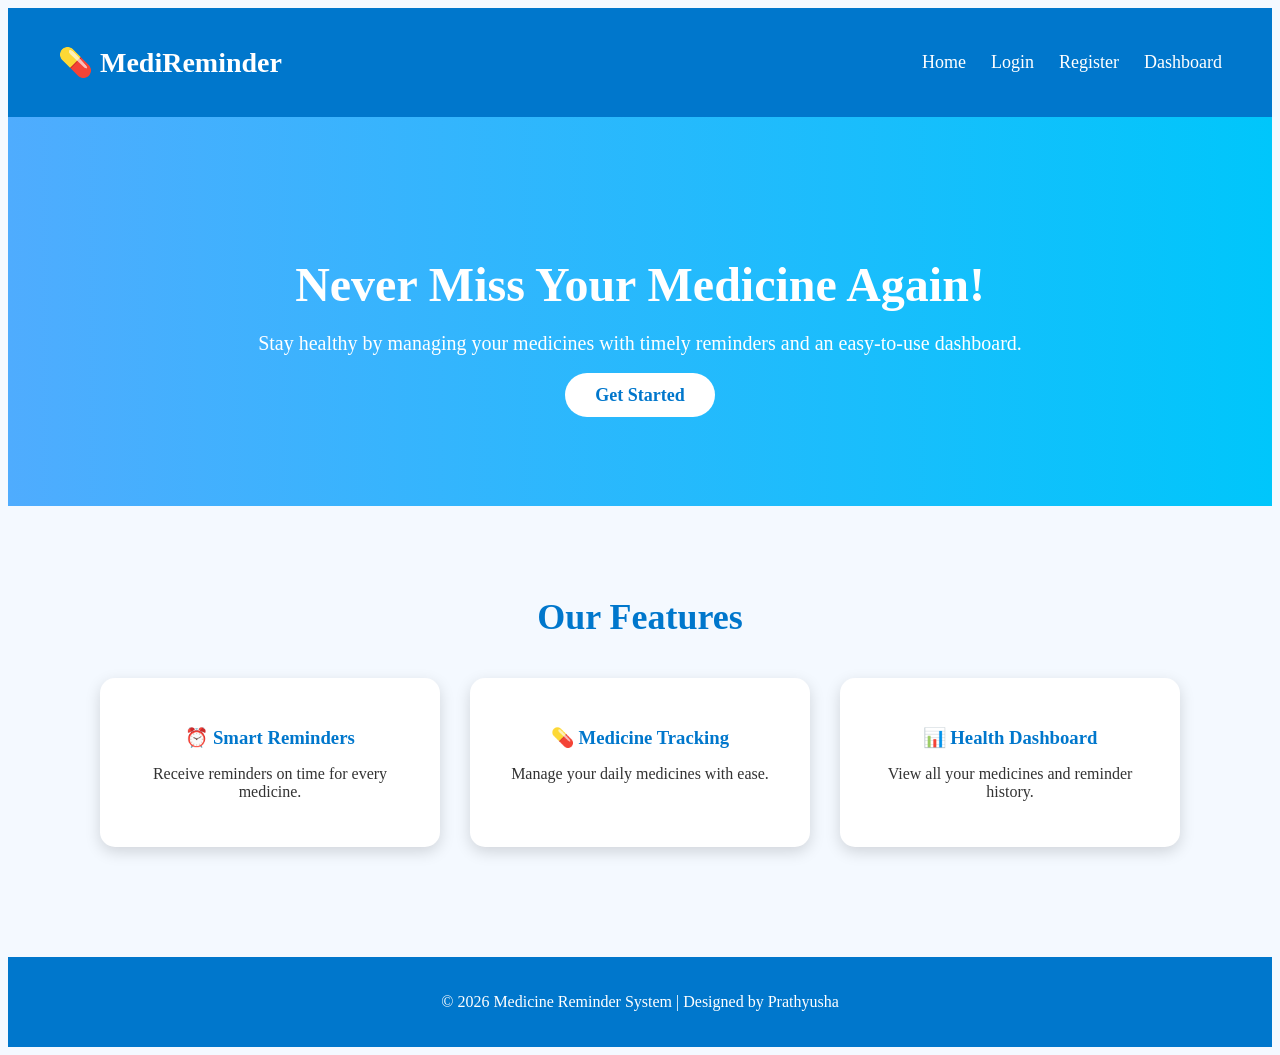
<file: index.html>
<!DOCTYPE html>
<html lang="en">
<head>
    <meta charset="UTF-8">
    <meta name="viewport" content="width=device-width, initial-scale=1.0">
    <title>Medicine Reminder System</title>

    <!-- CSS -->
    <link rel="stylesheet" href="style.css">
</head>

<body>

    <!-- Navigation Bar -->
    <header>
        <nav class="navbar">
            <h2 class="logo">💊 MediReminder</h2>

            <ul class="nav-links">
                <li><a href="index.html">Home</a></li>
                <li><a href="login.html">Login</a></li>
                <li><a href="register.html">Register</a></li>
                <li><a href="dashboard.html">Dashboard</a></li>
            </ul>
        </nav>
    </header>

    <!-- Hero Section -->
    <section class="hero">
        <div class="hero-content">
            <h1>Never Miss Your Medicine Again!</h1>
            <p>
                Stay healthy by managing your medicines with timely reminders
                and an easy-to-use dashboard.
            </p>

            <a href="register.html" class="btn">Get Started</a>
        </div>
    </section>

    <!-- Features Section -->
    <section class="features">

        <h2>Our Features</h2>

        <div class="feature-container">

            <div class="card">
                <h3>⏰ Smart Reminders</h3>
                <p>Receive reminders on time for every medicine.</p>
            </div>

            <div class="card">
                <h3>💊 Medicine Tracking</h3>
                <p>Manage your daily medicines with ease.</p>
            </div>

            <div class="card">
                <h3>📊 Health Dashboard</h3>
                <p>View all your medicines and reminder history.</p>
            </div>

        </div>

    </section>

    <!-- Footer -->
    <footer>
        <p>© 2026 Medicine Reminder System | Designed by Prathyusha</p>
    </footer>

</body>
</html>
</file>
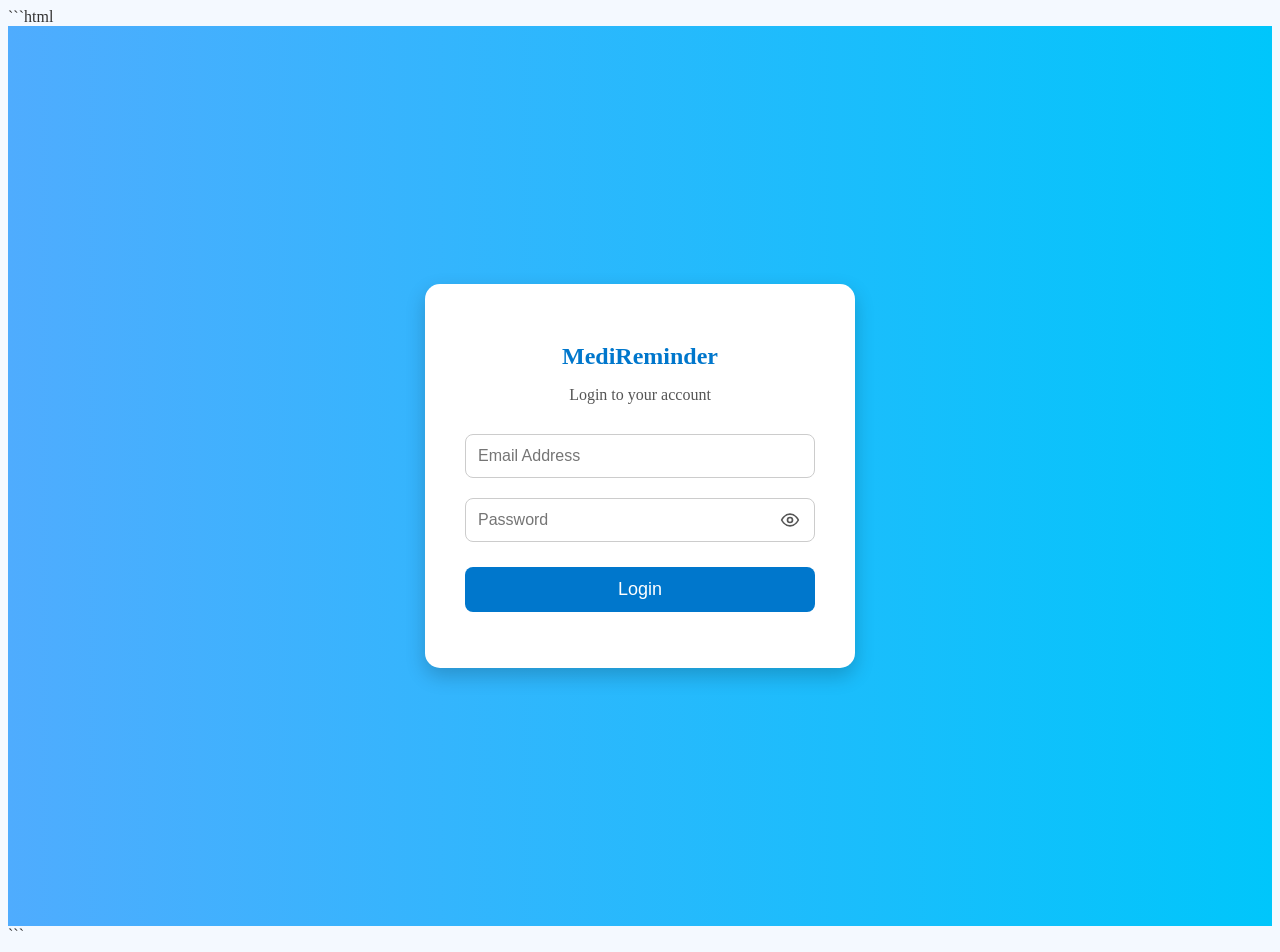
<file: add-medicine.html>
<!DOCTYPE html>
<html lang="en">

<head>

    <meta charset="UTF-8">
    <meta name="viewport" content="width=device-width, initial-scale=1.0">

    <title>Add Medicine - Medicine Reminder System</title>

    <link rel="stylesheet" href="style.css">

</head>

<body>

<header>

    <nav class="navbar">

        <h2 class="logo">💊 MediReminder</h2>

        <ul class="nav-links">

            <li><a href="dashboard.html">Dashboard</a></li>
            <li><a href="add-medicine.html">Add Medicine</a></li>
            <li><a href="medicine.html">Medicines</a></li>
            <li><a href="profile.html">Profile</a></li>

        </ul>

    </nav>

</header>

<div class="login-container">

    <div class="login-box">

        <h2 id="formTitle">Add Medicine</h2>

        <form id="medicineForm">

            <input
                type="text"
                id="medicineName"
                placeholder="Medicine Name"
                required
            >

            <input
                type="text"
                id="dosage"
                placeholder="Dosage (e.g. 500 mg)"
                required
            >

            <input
                type="date"
                id="startDate"
                required
            >

            <input
                type="date"
                id="endDate"
                required
            >

            <input
                type="time"
                id="medicineTime"
                required
            >

            <select id="frequency" required>

                <option value="">Select Frequency</option>
                <option value="Once a Day">Once a Day</option>
                <option value="Twice a Day">Twice a Day</option>
                <option value="Three Times a Day">Three Times a Day</option>

            </select>

            <textarea
                id="notes"
                placeholder="Notes (Optional)"
                rows="4"
            ></textarea>

            <button type="submit" id="saveButton">
                Save Medicine
            </button>

        </form>

    </div>

</div>

<script>

// =====================================
// CHECK LOGIN
// =====================================

const currentUser = localStorage.getItem("currentUser");

if (localStorage.getItem("loggedIn") !== "true" || !currentUser) {

    alert("Please login first.");
    window.location.href = "login.html";

}

// =====================================
// USER-SPECIFIC STORAGE KEY
// =====================================

const medicineKey = "medicines_" + currentUser;

// Load only the current user's medicines
let medicines = JSON.parse(localStorage.getItem(medicineKey)) || [];

// =====================================
// GET TODAY'S DATE
// =====================================

function getTodayDate() {

    const today = new Date();

    const year = today.getFullYear();
    const month = String(today.getMonth() + 1).padStart(2, "0");
    const day = String(today.getDate()).padStart(2, "0");

    return `${year}-${month}-${day}`;

}

const todayDate = getTodayDate();

const startDateInput = document.getElementById("startDate");
const endDateInput = document.getElementById("endDate");

startDateInput.min = todayDate;
endDateInput.min = todayDate;

// =====================================
// GET EDIT INDEX
// =====================================

const urlParams = new URLSearchParams(window.location.search);

const editIndex = urlParams.get("edit");

// =====================================
// EDIT MODE
// =====================================

if (editIndex !== null) {

    const index = Number(editIndex);

    if (!Number.isInteger(index) || !medicines[index]) {

        alert("Invalid medicine record.");
        window.location.href = "medicine.html";

    } else {

        const medicine = medicines[index];

        document.getElementById("formTitle").textContent = "✏️ Edit Medicine";

        document.getElementById("saveButton").textContent = "Update Medicine";

        document.getElementById("medicineName").value = medicine.name;
        document.getElementById("dosage").value = medicine.dosage;
        document.getElementById("startDate").value = medicine.startDate;
        document.getElementById("endDate").value = medicine.endDate;
        document.getElementById("medicineTime").value = medicine.time;
        document.getElementById("frequency").value = medicine.frequency;
        document.getElementById("notes").value = medicine.notes || "";

        endDateInput.min = medicine.startDate > todayDate
            ? medicine.startDate
            : todayDate;

    }

}

// =====================================
// DATE VALIDATION
// =====================================

startDateInput.addEventListener("change", function() {

    const startDate = this.value;

    endDateInput.min = startDate > todayDate
        ? startDate
        : todayDate;

    if (endDateInput.value && endDateInput.value < endDateInput.min) {

        endDateInput.value = "";

    }

});

// =====================================
// FORM SUBMISSION
// =====================================

document.getElementById("medicineForm").addEventListener("submit", function(event) {

    event.preventDefault();

    const name = document.getElementById("medicineName").value.trim();

    const dosage = document.getElementById("dosage").value.trim();

    const startDate = startDateInput.value;

    const endDate = endDateInput.value;

    const time = document.getElementById("medicineTime").value;

    const frequency = document.getElementById("frequency").value;

    const notes = document.getElementById("notes").value.trim();

    // Validate medicine name
    if (!name) {

        alert("Please enter the medicine name.");
        return;

    }

    // Validate dosage
    if (!dosage) {

        alert("Please enter the dosage.");
        return;

    }

    // Validate dates
    if (startDate < todayDate || endDate < todayDate) {

        alert("Invalid Date! Please select today's date or a future date.");
        return;

    }

    // End date validation
    if (endDate < startDate) {

        alert("Invalid Date! End date cannot be before start date.");
        return;

    }

    // Create medicine object
    const medicine = {

        name: name,
        dosage: dosage,
        startDate: startDate,
        endDate: endDate,
        time: time,
        frequency: frequency,
        notes: notes

    };

    // =====================================
    // UPDATE EXISTING MEDICINE
    // =====================================

    if (editIndex !== null) {

        const index = Number(editIndex);

        if (!Number.isInteger(index) || !medicines[index]) {

            alert("Invalid medicine record.");
            return;

        }

        medicines[index] = medicine;

        localStorage.setItem(medicineKey, JSON.stringify(medicines));

        alert("Medicine updated successfully!");

    }

    // =====================================
    // ADD NEW MEDICINE
    // =====================================

    else {

        medicines.push(medicine);

        localStorage.setItem(medicineKey, JSON.stringify(medicines));

        alert("Medicine saved successfully!");

    }

    window.location.href = "medicine.html";

});

</script>

</body>
</html>
</file>
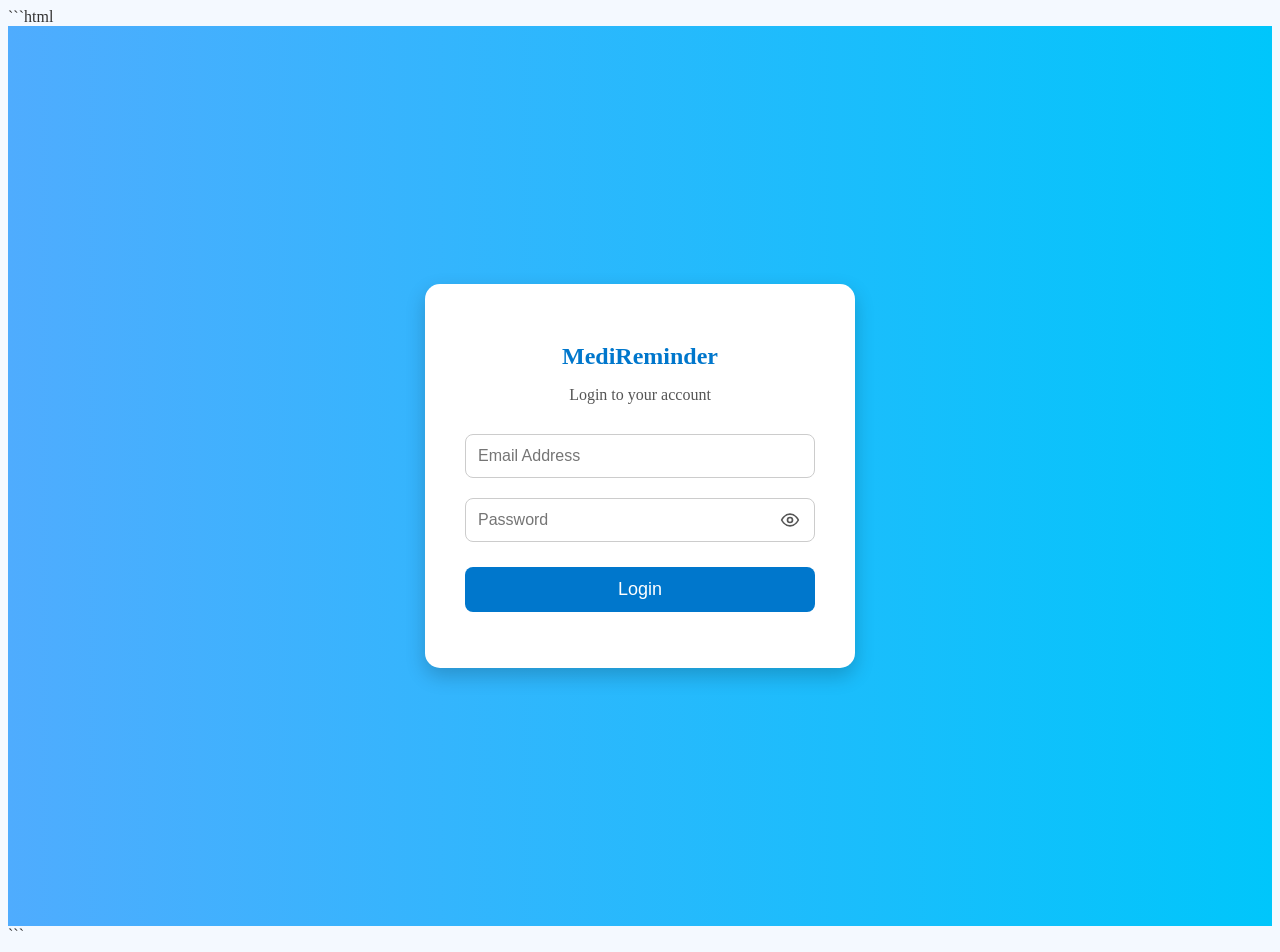
<file: dashboard.html>
<!DOCTYPE html>
<html lang="en">

<head>
    <meta charset="UTF-8">
    <meta name="viewport" content="width=device-width, initial-scale=1.0">
    <title>Dashboard - Medicine Reminder System</title>
    <link rel="stylesheet" href="style.css">
</head>

<body>

<header>
    <nav class="navbar">
        <h2 class="logo">💊 MediReminder</h2>

        <ul class="nav-links">
            <li><a href="dashboard.html">Dashboard</a></li>
            <li><a href="add-medicine.html">Add Medicine</a></li>
            <li><a href="medicine.html">Medicines</a></li>
            <li><a href="profile.html">Profile</a></li>
        </ul>
    </nav>
</header>

<section class="dashboard">

    <h1>
        Welcome,
        <span id="userName">User</span> ! 👋
    </h1>

    <p>Manage your medicines and stay healthy.</p>

    <div class="dashboard-cards">

        <div class="card">
            <h2>💊 Today's Medicines</h2>
            <p>
                <span id="medicineCount">0</span>
                Medicines Scheduled
            </p>
        </div>

        <div class="card">
            <h2>⏰ Next Reminder</h2>
            <p id="nextReminder">No medicines scheduled</p>
        </div>

    </div>

    <div class="dashboard-buttons">

        <a href="add-medicine.html" class="btn">
            ➕ Add Medicine
        </a>

        <a href="medicine.html" class="btn">
            📋 View Medicines
        </a>

    </div>

    <button id="enableNotifications">
        🔔 Enable Notifications
    </button>

    <button id="testNotification">
        🧪 Test Browser Notification
    </button>

    <div id="reminderBox"
         style="display:none; padding:20px; margin:20px 0; border-radius:12px; background:#e8f5e9; text-align:center;">

        <h2>🔔 Medicine Reminder</h2>

        <p id="reminderMessage"></p>

        <button id="takenButton">
            Taken ✓
        </button>

    </div>

    <h2>Today's Schedule</h2>

    <ul class="schedule" id="todaySchedule">
        <li>No medicines scheduled for today.</li>
    </ul>

</section>


<script>

/* =========================================
   CHECK LOGIN AND GET CURRENT USER
========================================= */

(function () {

    const currentUser = localStorage.getItem("currentUser");

    if (localStorage.getItem("loggedIn") !== "true" || !currentUser) {
        alert("Please login first.");
        window.location.href = "login.html";
        return;
    }

    /* =========================================
       USER INFORMATION
    ========================================= */

    const users = JSON.parse(localStorage.getItem("users")) || [];

    let user = users.find(function (u) {
        return u.email.toLowerCase() === currentUser.toLowerCase();
    });

    // Support an older single-user account if it exists
    if (!user) {
        const oldUser = localStorage.getItem("user");

        if (oldUser) {
            try {
                const parsedUser = JSON.parse(oldUser);

                if (parsedUser.email &&
                    parsedUser.email.toLowerCase() === currentUser.toLowerCase()) {
                    user = parsedUser;
                }
            } catch (error) {
                console.log("User information error:", error);
            }
        }
    }

    if (user) {
        document.getElementById("userName").textContent = user.name;
    }

    /* =========================================
       LOAD CURRENT USER'S MEDICINES
    ========================================= */

    const medicineKey = "medicines_" + currentUser;

    function getMedicines() {
        try {
            return JSON.parse(localStorage.getItem(medicineKey)) || [];
        } catch (error) {
            console.log("Medicine data error:", error);
            return [];
        }
    }

    const medicines = getMedicines();


    /* =========================================
       TODAY'S DATE
    ========================================= */

    function getToday() {

        const date = new Date();

        return (
            date.getFullYear() +
            "-" +
            String(date.getMonth() + 1).padStart(2, "0") +
            "-" +
            String(date.getDate()).padStart(2, "0")
        );

    }


    /* =========================================
       TODAY'S MEDICINES
    ========================================= */

    const today = getToday();

    const todaysMedicines = medicines.filter(function (medicine) {

        return (
            today >= medicine.startDate &&
            today <= medicine.endDate
        );

    });


    /* =========================================
       MEDICINE COUNT
    ========================================= */

    document.getElementById("medicineCount").textContent =
        todaysMedicines.length;


    /* =========================================
       TODAY'S SCHEDULE
    ========================================= */

    const schedule = document.getElementById("todaySchedule");

    if (todaysMedicines.length > 0) {

        schedule.innerHTML = "";

        todaysMedicines.forEach(function (medicine) {

            const li = document.createElement("li");

            li.textContent =
                "💊 " + medicine.name + " - " + medicine.time;

            schedule.appendChild(li);

        });

    }


    /* =========================================
       NEXT REMINDER
    ========================================= */

    function updateNextReminder() {

        const now = new Date();

        const currentTime =
            String(now.getHours()).padStart(2, "0") +
            ":" +
            String(now.getMinutes()).padStart(2, "0");

        const currentMedicines = getMedicines();

        const activeMedicines = currentMedicines.filter(function (medicine) {

            return (
                today >= medicine.startDate &&
                today <= medicine.endDate
            );

        });

        const upcoming = activeMedicines.filter(function (medicine) {

            return medicine.time > currentTime;

        });

        const nextReminder = document.getElementById("nextReminder");

        if (upcoming.length > 0) {

            upcoming.sort(function (a, b) {
                return a.time.localeCompare(b.time);
            });

            nextReminder.textContent =
                upcoming[0].name + " - " + upcoming[0].time;

        } else {

            nextReminder.textContent = "No more medicines today.";

        }

    }

    updateNextReminder();


    /* =========================================
       AUDIO VARIABLES
    ========================================= */

    let audioContext = null;
    let soundInterval = null;


    /* =========================================
       START REMINDER SOUND
    ========================================= */

    function startReminderSound() {

        if (!audioContext) {

            audioContext = new (
                window.AudioContext ||
                window.webkitAudioContext
            )();

        }

        if (audioContext.state === "suspended") {
            audioContext.resume();
        }

        stopReminderSound();

        function beep() {

            const oscillator = audioContext.createOscillator();
            const gainNode = audioContext.createGain();

            oscillator.connect(gainNode);
            gainNode.connect(audioContext.destination);

            oscillator.frequency.value = 800;
            gainNode.gain.value = 0.3;

            oscillator.start();

            setTimeout(function () {
                oscillator.stop();
            }, 400);

        }

        beep();

        soundInterval = setInterval(function () {
            beep();
        }, 2000);

    }


    /* =========================================
       STOP REMINDER SOUND
    ========================================= */

    function stopReminderSound() {

        if (soundInterval) {

            clearInterval(soundInterval);
            soundInterval = null;

        }

    }


    /* =========================================
       ENABLE NOTIFICATIONS
    ========================================= */

    document.getElementById("enableNotifications").addEventListener(
        "click",
        async function () {

            if (!("Notification" in window)) {

                alert("This browser does not support notifications.");
                return;

            }

            try {

                const permission = await Notification.requestPermission();

                if (permission === "granted") {

                    alert("🔔 Notifications enabled successfully!");

                } else if (permission === "denied") {

                    alert("Notifications are blocked. Please allow them in browser settings.");

                } else {

                    alert("Notification permission was not given.");

                }

            } catch (error) {

                console.log("Notification permission error:", error);

            }

        }
    );


    /* =========================================
       TEST BROWSER NOTIFICATION
    ========================================= */

    document.getElementById("testNotification").addEventListener(
        "click",
        async function () {

            if (!("Notification" in window)) {

                alert("This browser does not support notifications.");
                return;

            }

            try {

                let permission = Notification.permission;

                if (permission !== "granted") {
                    permission = await Notification.requestPermission();
                }

                if (permission === "granted") {

                    const notification = new Notification(
                        "🔔 MediReminder Test",
                        {
                            body: "Browser notifications are working!"
                        }
                    );

                    notification.onclick = function () {
                        window.focus();
                        notification.close();
                    };

                } else {

                    alert("Notification permission is not allowed.");

                }

            } catch (error) {

                console.log("Notification error:", error);
                alert("Could not show notification.");

            }

        }
    );


    /* =========================================
       MEDICINE REMINDER
    ========================================= */

    function checkMedicineReminder() {

        const currentMedicines = getMedicines();

        const now = new Date();

        const currentTime =
            String(now.getHours()).padStart(2, "0") +
            ":" +
            String(now.getMinutes()).padStart(2, "0");

        const today = getToday();

        currentMedicines.forEach(function (medicine) {

            if (
                today < medicine.startDate ||
                today > medicine.endDate
            ) {
                return;
            }

            if (medicine.time !== currentTime) {
                return;
            }

            // User-specific reminder key
            const reminderKey =
                "reminder_" +
                currentUser + "_" +
                medicine.name + "_" +
                currentTime + "_" +
                today;

            if (localStorage.getItem(reminderKey) === "shown") {
                return;
            }

            /* Show reminder box */

            document.getElementById("reminderBox").style.display = "block";

            document.getElementById("reminderMessage").innerHTML =

                "Time to take <strong>" +
                medicine.name +
                "</strong><br><br>" +

                "Dosage: <strong>" +
                medicine.dosage +
                "</strong><br>" +

                "Scheduled Time: <strong>" +
                medicine.time +
                "</strong>";

            /* Start sound */

            startReminderSound();

            /* Browser notification */

            if (
                "Notification" in window &&
                Notification.permission === "granted"
            ) {

                try {

                    const notification = new Notification(
                        "🔔 Medicine Reminder",
                        {
                            body:
                                "Time to take " +
                                medicine.name +
                                " (" +
                                medicine.dosage +
                                ")"
                        }
                    );

                    notification.onclick = function () {
                        window.focus();
                        notification.close();
                    };

                } catch (error) {

                    console.log("Automatic notification error:", error);

                }

            }

            localStorage.setItem(reminderKey, "shown");

        });

    }


    /* =========================================
       TAKEN BUTTON
    ========================================= */

    document.getElementById("takenButton").addEventListener(
        "click",
        function () {

            stopReminderSound();

            document.getElementById("reminderBox").style.display = "none";

        }
    );


    /* =========================================
       START REMINDER CHECK
    ========================================= */

    checkMedicineReminder();

    setInterval(checkMedicineReminder, 1000);

    setInterval(updateNextReminder, 60000);

})();

</script>

</body>
</html>
</file>
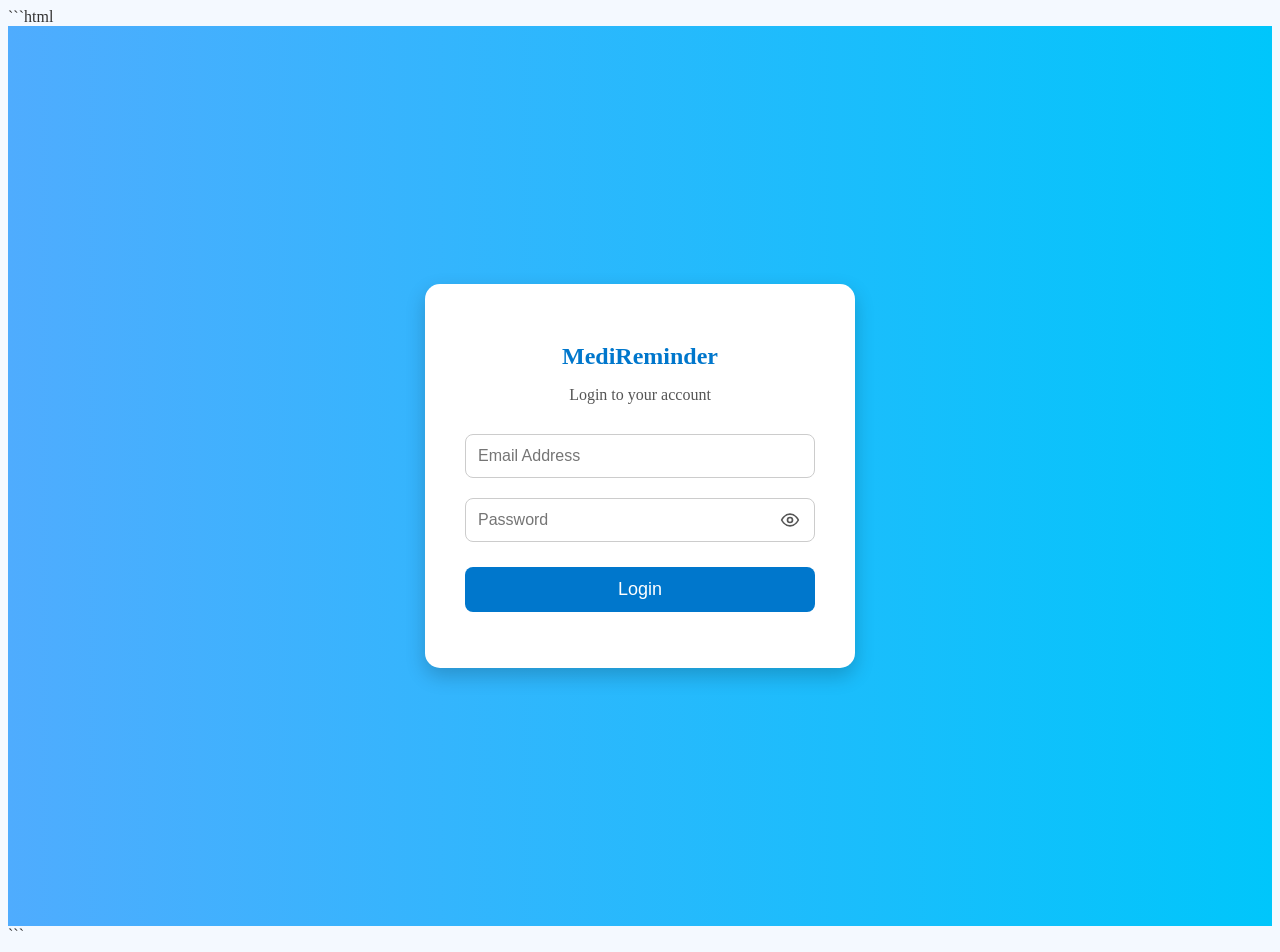
<file: login.html>
```html
<!DOCTYPE html>
<html lang="en">
<head>
    <meta charset="UTF-8">
    <meta name="viewport" content="width=device-width, initial-scale=1.0">

    <title>Login - Medicine Reminder System</title>

    <link rel="stylesheet" href="style.css">
</head>

<body>

<div class="login-container">
    <div class="login-box">

        <h2>MediReminder</h2>
        <p>Login to your account</p>

        <form id="loginForm">

            <input
                type="email"
                id="loginEmail"
                placeholder="Email Address"
                required
            >

            <!-- Password -->
            <div class="password-container">

                <input
                    type="password"
                    id="loginPassword"
                    placeholder="Password"
                    required
                >

                <button
                    type="button"
                    class="toggle-password"
                    onclick="togglePassword('loginPassword', this)"
                    aria-label="Show password"
                >
                    <svg class="eye-icon" viewBox="0 0 24 24">
                        <path d="M2 12s3.5-7 10-7 10 7 10 7-3.5 7-10 7-10-7-10-7Z"/>
                        <circle cx="12" cy="12" r="3"/>
                    </svg>
                </button>

            </div>

            <button type="submit">Login</button>

        </form>

    </div>
</div>

<script>

// Show / Hide Password
function togglePassword(inputId, button) {

    const password = document.getElementById(inputId);

    if (password.type === "password") {

        password.type = "text";

        button.innerHTML = `
            <svg class="eye-icon" viewBox="0 0 24 24">
                <path d="M3 3l18 18"/>
                <path d="M10.6 5.1A10.8 10.8 0 0 1 12 5c6.5 0 10 7 10 7a15 15 0 0 1-3 3.8"/>
                <path d="M6.2 6.2C3.5 8 2 12 2 12s3.5 7 10 7c1.5 0 2.8-.4 4-1"/>
            </svg>`;

        button.setAttribute("aria-label", "Hide password");

    } else {

        password.type = "password";

        button.innerHTML = `
            <svg class="eye-icon" viewBox="0 0 24 24">
                <path d="M2 12s3.5-7 10-7 10 7 10 7-3.5 7-10 7-10-7-10-7Z"/>
                <circle cx="12" cy="12" r="3"/>
            </svg>`;

        button.setAttribute("aria-label", "Show password");
    }
}


// Login Form
document.getElementById("loginForm").addEventListener("submit", function(event) {

    event.preventDefault();

    const email = document.getElementById("loginEmail").value.trim().toLowerCase();

    const password = document.getElementById("loginPassword").value;


    // Load Existing Users
    let users = [];

    try {
        users = JSON.parse(localStorage.getItem("users")) || [];
    } catch (error) {
        users = [];
    }


    // Support Previous Single-User Account
    const oldUser = localStorage.getItem("user");

    if (oldUser) {
        try {
            const previousUser = JSON.parse(oldUser);

            if (previousUser.email) {

                const exists = users.some(function(u) {
                    return u.email.toLowerCase() === previousUser.email.toLowerCase();
                });

                if (!exists) {
                    users.push(previousUser);
                    localStorage.setItem("users", JSON.stringify(users));
                }
            }

        } catch (error) {
            console.log("Unable to read previous account.");
        }
    }


    // Check Login Credentials
    const user = users.find(function(u) {
        return u.email.toLowerCase() === email &&
               u.password === password;
    });


    if (user) {

        localStorage.setItem("loggedIn", "true");

        localStorage.setItem("currentUser", user.email.toLowerCase());

        alert("Valid Credentials! Login Successful.");

        window.location.href = "dashboard.html";

    } else {

        alert("Invalid Credentials! Please check your email and password.");

    }

});

</script>

</body>
</html>
```
</file>
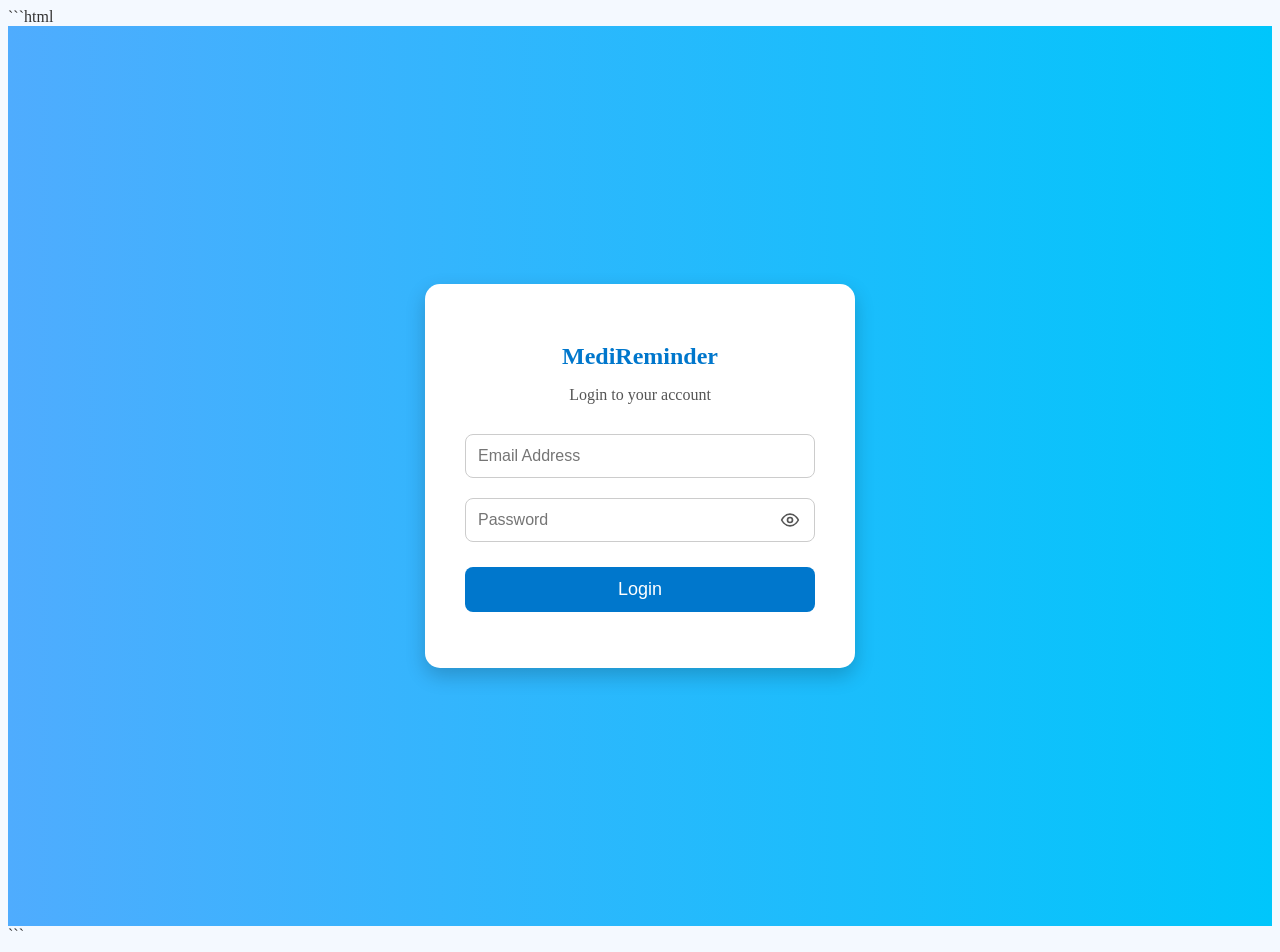
<file: medicine.html>
<!DOCTYPE html>
<html lang="en">

<head>

    <meta charset="UTF-8">
    <meta name="viewport" content="width=device-width, initial-scale=1.0">

    <title>My Medicines - MediReminder</title>

    <link rel="stylesheet" href="style.css">

    <style>

        .medicine-page {
            width: 90%;
            max-width: 1200px;
            margin: 40px auto;
        }

        .medicine-header {
            display: flex;
            justify-content: space-between;
            align-items: center;
            margin-bottom: 25px;
        }

        .medicine-header h1 {
            margin: 0;
            color: #222;
        }

        .add-medicine-btn {
            background: #087dcc;
            color: white;
            text-decoration: none;
            padding: 12px 20px;
            border-radius: 8px;
            font-size: 15px;
        }

        .add-medicine-btn:hover {
            background: #0569ad;
        }

        .table-container {
            width: 100%;
            overflow-x: auto;
            background: white;
            border-radius: 12px;
            box-shadow: 0 4px 15px rgba(0,0,0,0.10);
        }

        .medicine-table {
            width: 100%;
            border-collapse: collapse;
            min-width: 750px;
        }

        .medicine-table th {
            background: #087dcc;
            color: white;
            padding: 15px 12px;
            text-align: center;
            font-size: 15px;
        }

        .medicine-table td {
            padding: 14px 12px;
            text-align: center;
            border-bottom: 1px solid #ddd;
            color: #333;
            font-size: 14px;
        }

        .medicine-table tr:last-child td {
            border-bottom: none;
        }

        .medicine-table tr:hover {
            background: #f5faff;
        }

        .status-active {
            color: #198754;
            font-weight: bold;
        }

        .status-expired {
            color: #dc3545;
            font-weight: bold;
        }

        .action-buttons {
            display: flex;
            justify-content: center;
            align-items: center;
            gap: 8px;
        }

        .edit-btn,
        .delete-btn {
            border: none;
            padding: 8px 12px;
            border-radius: 6px;
            color: white;
            cursor: pointer;
            font-size: 13px;
            white-space: nowrap;
        }

        .edit-btn {
            background: #087dcc;
        }

        .edit-btn:hover {
            background: #0569ad;
        }

        .delete-btn {
            background: #dc3545;
        }

        .delete-btn:hover {
            background: #b02a37;
        }

        .empty-message {
            text-align: center;
            padding: 30px;
            color: #777;
            font-size: 16px;
        }

        @media (max-width: 700px) {

            .medicine-page {
                width: 95%;
                margin: 25px auto;
            }

            .medicine-header {
                flex-direction: column;
                gap: 15px;
                align-items: stretch;
            }

            .medicine-header h1 {
                text-align: center;
                font-size: 24px;
            }

            .add-medicine-btn {
                text-align: center;
            }

            .medicine-table {
                min-width: 700px;
            }

        }

    </style>

</head>

<body>

<header>

    <nav class="navbar">

        <h2 class="logo">💊 MediReminder</h2>

        <ul class="nav-links">

            <li><a href="dashboard.html">Dashboard</a></li>
            <li><a href="add-medicine.html">Add Medicine</a></li>
            <li><a href="medicine.html">Medicines</a></li>
            <li><a href="profile.html">Profile</a></li>

        </ul>

    </nav>

</header>

<main class="medicine-page">

    <div class="medicine-header">

        <h1>💊 My Medicines</h1>

        <a href="add-medicine.html" class="add-medicine-btn">
            ➕ Add Medicine
        </a>

    </div>

    <div class="table-container">

        <table class="medicine-table">

            <thead>

                <tr>
                    <th>Medicine</th>
                    <th>Dosage</th>
                    <th>Time</th>
                    <th>Frequency</th>
                    <th>Status</th>
                    <th>Actions</th>
                </tr>

            </thead>

            <tbody id="medicineTableBody"></tbody>

        </table>

    </div>

</main>

<script>

// =====================================
// CHECK LOGIN
// =====================================

const currentUser = localStorage.getItem("currentUser");

if (localStorage.getItem("loggedIn") !== "true" || !currentUser) {

    alert("Please login first.");
    window.location.href = "login.html";

} else {

    // =====================================
    // USER-SPECIFIC MEDICINE STORAGE
    // =====================================

    const medicineKey = "medicines_" + currentUser;

    // Load only the logged-in user's medicines
    function loadMedicines() {

        const tableBody = document.getElementById("medicineTableBody");

        const medicines =
            JSON.parse(localStorage.getItem(medicineKey)) || [];

        tableBody.innerHTML = "";

        // No medicines
        if (medicines.length === 0) {

            tableBody.innerHTML = `
                <tr>
                    <td colspan="6" class="empty-message">
                        💊 No medicines added yet.
                        <br><br>
                        Add your first medicine using the button above.
                    </td>
                </tr>
            `;

            return;
        }

        // Display medicines
        medicines.forEach(function(medicine, index) {

            const row = document.createElement("tr");

            const nameCell = document.createElement("td");
            nameCell.textContent = medicine.name;

            const dosageCell = document.createElement("td");
            dosageCell.textContent = medicine.dosage;

            const timeCell = document.createElement("td");
            timeCell.textContent = medicine.time;

            const frequencyCell = document.createElement("td");
            frequencyCell.textContent = medicine.frequency;

            // Medicine status
            const statusCell = document.createElement("td");

            const today = new Date();
            const todayDate =
                today.getFullYear() + "-" +
                String(today.getMonth() + 1).padStart(2, "0") + "-" +
                String(today.getDate()).padStart(2, "0");

            if (medicine.endDate < todayDate) {

                statusCell.textContent = "Expired";
                statusCell.className = "status-expired";

            } else {

                statusCell.textContent = "Active";
                statusCell.className = "status-active";

            }

            // Action buttons
            const actionsCell = document.createElement("td");
            actionsCell.className = "action-buttons";

            // Edit button
            const editButton = document.createElement("button");

            editButton.className = "edit-btn";
            editButton.textContent = "✏️ Edit";

            editButton.onclick = function() {

                window.location.href =
                    "add-medicine.html?edit=" + index;

            };

            // Delete button
            const deleteButton = document.createElement("button");

            deleteButton.className = "delete-btn";
            deleteButton.textContent = "🗑️ Delete";

            deleteButton.onclick = function() {

                const confirmDelete = confirm(
                    "Are you sure you want to delete " +
                    medicine.name + "?"
                );

                if (confirmDelete) {

                    // Remove only from the current user's list
                    const updatedMedicines =
                        JSON.parse(localStorage.getItem(medicineKey)) || [];

                    updatedMedicines.splice(index, 1);

                    localStorage.setItem(
                        medicineKey,
                        JSON.stringify(updatedMedicines)
                    );

                    loadMedicines();

                }

            };

            actionsCell.appendChild(editButton);
            actionsCell.appendChild(deleteButton);

            row.appendChild(nameCell);
            row.appendChild(dosageCell);
            row.appendChild(timeCell);
            row.appendChild(frequencyCell);
            row.appendChild(statusCell);
            row.appendChild(actionsCell);

            tableBody.appendChild(row);

        });

    }

    // Load medicines when page opens
    loadMedicines();

}

</script>

</body>
</html>
</file>
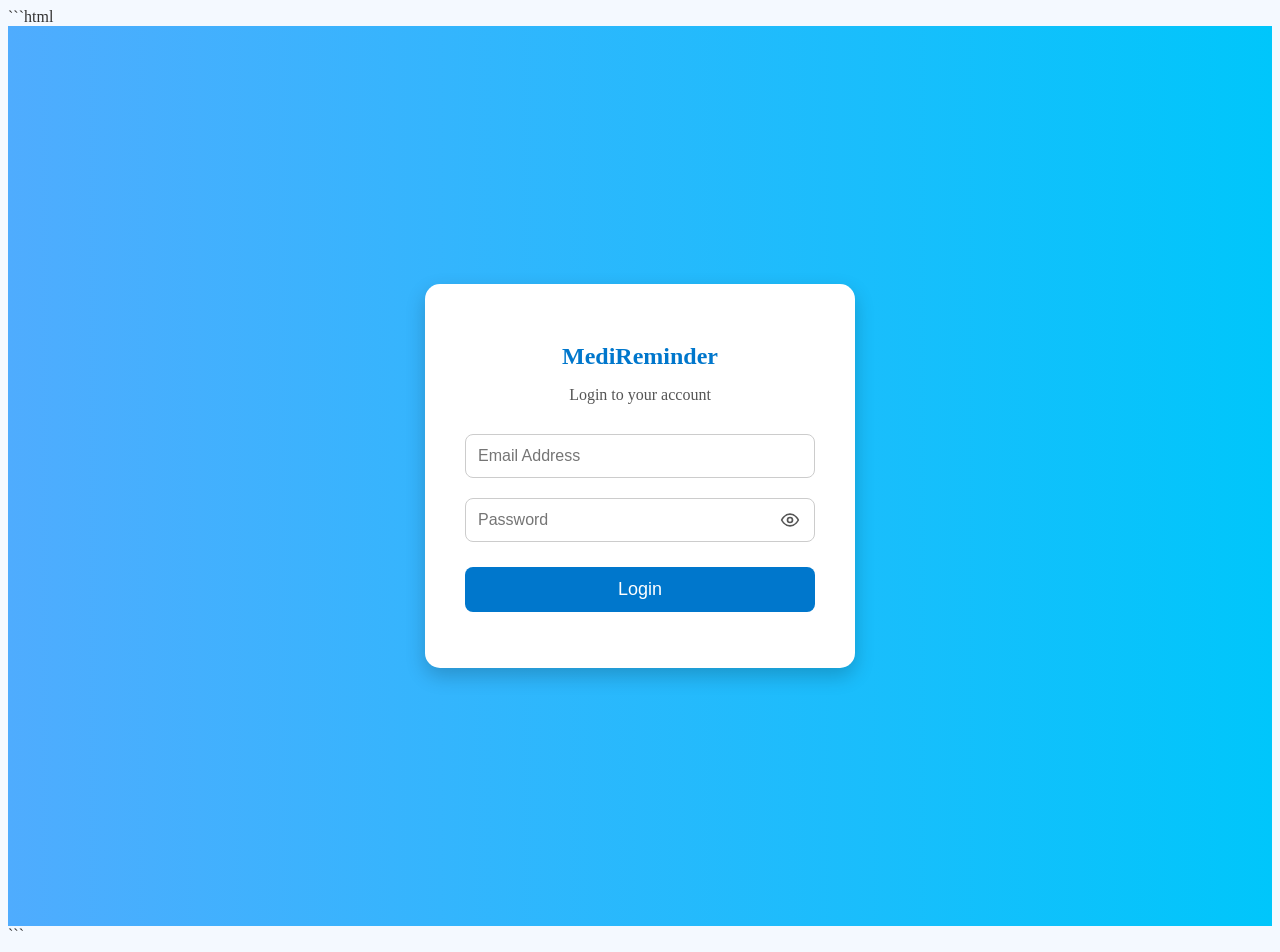
<file: profile.html>
<!DOCTYPE html>
<html lang="en">

<head>
    <meta charset="UTF-8">
    <meta name="viewport" content="width=device-width, initial-scale=1.0">

    <title>Profile - Medicine Reminder System</title>

    <link rel="stylesheet" href="style.css">

    <style>
        .profile-img {
            width: 120px;
            height: 120px;
            border-radius: 50%;
            margin: 15px auto;
            display: block;
        }

        .profile-details {
            text-align: left;
            margin: 20px 0;
        }

        .profile-details p {
            margin: 15px 0;
            overflow-wrap: anywhere;
        }

        .edit-form {
            display: none;
            text-align: left;
            margin-top: 20px;
        }

        .edit-form label {
            display: block;
            margin-top: 12px;
            font-weight: bold;
        }

        .edit-form input {
            width: 100%;
            padding: 10px;
            margin-top: 5px;
            box-sizing: border-box;
            border: 1px solid #ccc;
            border-radius: 6px;
        }

        .profile-buttons {
            display: flex;
            gap: 10px;
            justify-content: center;
            flex-wrap: wrap;
            margin-top: 20px;
        }

        .profile-buttons button {
            padding: 10px 18px;
            border: none;
            border-radius: 6px;
            cursor: pointer;
        }

        #saveProfile {
            background: #198754;
            color: white;
        }

        #cancelEdit {
            background: #777;
            color: white;
        }

        #editProfile {
            background: #007bff;
            color: white;
        }

        #logoutButton {
            background: #dc3545;
            color: white;
        }

        .password-note {
            font-size: 13px;
            color: #666;
            margin-top: 8px;
        }
    </style>
</head>

<body>

<header>
    <nav class="navbar">

        <h2 class="logo">💊 MediReminder</h2>

        <ul class="nav-links">
            <li><a href="dashboard.html">Dashboard</a></li>
            <li><a href="add-medicine.html">Add Medicine</a></li>
            <li><a href="medicine.html">Medicines</a></li>
        </ul>

    </nav>
</header>


<div class="login-container">

    <div class="login-box">

        <h2>👤 User Profile</h2>

        <img src="https://via.placeholder.com/120"
             alt="Profile"
             class="profile-img">


        <!-- PROFILE DETAILS -->

        <div id="profileDetails" class="profile-details">

            <h3 id="profileName"></h3>

            <p>
                <strong>Email:</strong>
                <span id="profileEmail"></span>
            </p>

            <p>
                <strong>Phone:</strong>
                <span id="profilePhone"></span>
            </p>

        </div>


        <!-- EDIT PROFILE FORM -->

        <form id="editForm" class="edit-form">

            <h3>Edit Your Details</h3>

            <label for="editName">Full Name</label>
            <input type="text"
                   id="editName"
                   required>


            <label for="editEmail">Email Address</label>
            <input type="email"
                   id="editEmail"
                   required>


            <label for="editPhone">Phone Number</label>
            <input type="tel"
                   id="editPhone"
                   maxlength="10"
                   pattern="[0-9]{10}"
                   required>


            <hr style="margin: 20px 0;">

            <h3>Change Password (Optional)</h3>

            <label for="currentPassword">Current Password</label>
            <input type="password"
                   id="currentPassword"
                   placeholder="Enter current password"
                   required>

            <label for="newPassword">New Password</label>
            <input type="password"
                   id="newPassword"
                   placeholder="Enter new password">

            <label for="confirmPassword">Confirm New Password</label>
            <input type="password"
                   id="confirmPassword"
                   placeholder="Confirm new password">

            <p class="password-note">
                Leave the new password fields empty if you do not want to change your password.
                New password must contain at least 8 characters, including uppercase,
                lowercase, number and special character (@#$!%&*).
            </p>


            <div class="profile-buttons">

                <button type="submit" id="saveProfile">
                    Save Changes
                </button>

                <button type="button" id="cancelEdit">
                    Cancel
                </button>

            </div>

        </form>


        <!-- MAIN BUTTONS -->

        <div id="mainButtons" class="profile-buttons">

            <button type="button" id="editProfile">
                ✏️ Edit Profile
            </button>

            <button type="button" id="logoutButton">
                Logout
            </button>

        </div>

    </div>

</div>


<script>

/* =========================================
   CHECK LOGIN
========================================= */

const currentUser = localStorage.getItem("currentUser");

if (localStorage.getItem("loggedIn") !== "true" || !currentUser) {

    alert("Please login first.");

    window.location.href = "login.html";

} else {


    /* =========================================
       LOAD USER DETAILS
    ========================================= */

    let users = JSON.parse(localStorage.getItem("users")) || [];

    let userIndex = users.findIndex(function(user) {

        return user.email.toLowerCase() === currentUser.toLowerCase();

    });


    // Support an older single-user account

    if (userIndex === -1) {

        const oldUser = localStorage.getItem("user");

        if (oldUser) {

            try {

                const parsedUser = JSON.parse(oldUser);

                if (
                    parsedUser.email &&
                    parsedUser.email.toLowerCase() === currentUser.toLowerCase()
                ) {

                    users.push(parsedUser);

                    localStorage.setItem("users", JSON.stringify(users));

                    userIndex = users.length - 1;

                }

            } catch (error) {

                console.log("User data error:", error);

            }

        }

    }


    if (userIndex === -1) {

        alert("User account not found. Please login again.");

        localStorage.removeItem("loggedIn");
        localStorage.removeItem("currentUser");

        window.location.href = "login.html";

    } else {


        let user = users[userIndex];


        /* =========================================
           DISPLAY PROFILE
        ========================================= */

        function displayProfile() {

            document.getElementById("profileName").textContent = user.name;

            document.getElementById("profileEmail").textContent = user.email;

            document.getElementById("profilePhone").textContent = user.phone;

        }

        displayProfile();


        /* =========================================
           EDIT PROFILE BUTTON
        ========================================= */

        document.getElementById("editProfile").addEventListener(
            "click",
            function() {

                document.getElementById("editName").value = user.name;

                document.getElementById("editEmail").value = user.email;

                document.getElementById("editPhone").value = user.phone;

                document.getElementById("currentPassword").value = "";

                document.getElementById("newPassword").value = "";

                document.getElementById("confirmPassword").value = "";

                document.getElementById("profileDetails").style.display = "none";

                document.getElementById("mainButtons").style.display = "none";

                document.getElementById("editForm").style.display = "block";

            }
        );


        /* =========================================
           CANCEL EDIT
        ========================================= */

        document.getElementById("cancelEdit").addEventListener(
            "click",
            function() {

                document.getElementById("editForm").reset();

                document.getElementById("editForm").style.display = "none";

                document.getElementById("profileDetails").style.display = "block";

                document.getElementById("mainButtons").style.display = "flex";

            }
        );


        /* =========================================
           SAVE PROFILE CHANGES
        ========================================= */

        document.getElementById("editForm").addEventListener(
            "submit",
            function(event) {

                event.preventDefault();


                const newName =
                    document.getElementById("editName").value.trim();

                const newEmail =
                    document.getElementById("editEmail").value.trim().toLowerCase();

                const newPhone =
                    document.getElementById("editPhone").value.trim();

                const currentPassword =
                    document.getElementById("currentPassword").value;

                const newPassword =
                    document.getElementById("newPassword").value;

                const confirmPassword =
                    document.getElementById("confirmPassword").value;


                /* NAME VALIDATION */

                if (!/^[A-Za-z ]+$/.test(newName)) {

                    alert("Please enter a valid name using letters only.");

                    return;

                }


                /* EMAIL VALIDATION */

                if (!/^[^\s@]+@[^\s@]+\.[^\s@]+$/.test(newEmail)) {

                    alert("Please enter a valid email address.");

                    return;

                }


                /* PHONE VALIDATION */

                if (!/^[0-9]{10}$/.test(newPhone)) {

                    alert("Phone number must contain exactly 10 digits.");

                    return;

                }


                /* CURRENT PASSWORD VALIDATION */

                if (currentPassword !== user.password) {

                    alert("Current password is incorrect.");

                    return;

                }


                /* DUPLICATE EMAIL CHECK */

                const duplicateEmail = users.some(function(existingUser, index) {

                    return (
                        index !== userIndex &&
                        existingUser.email.toLowerCase() === newEmail
                    );

                });


                if (duplicateEmail) {

                    alert("This email is already registered with another account.");

                    return;

                }


                /* NEW PASSWORD VALIDATION */

                if (newPassword !== "" || confirmPassword !== "") {

                    const passwordPattern =
                        /^(?=.*[a-z])(?=.*[A-Z])(?=.*\d)(?=.*[@#$!%&*])[A-Za-z\d@#$!%&*]{8,}$/;

                    if (!passwordPattern.test(newPassword)) {

                        alert(
                            "Password must have at least 8 characters, uppercase, lowercase, number and special character."
                        );

                        return;

                    }


                    if (newPassword !== confirmPassword) {

                        alert("New password and confirm password do not match.");

                        return;

                    }

                }


                /* =================================
                   UPDATE USER DETAILS
                ================================= */

                const oldEmail = user.email.toLowerCase();

                const oldMedicineKey = "medicines_" + oldEmail;

                const newMedicineKey = "medicines_" + newEmail;


                // Update user information

                user.name = newName;

                user.email = newEmail;

                user.phone = newPhone;


                // Change password only if entered

                if (newPassword !== "") {

                    user.password = newPassword;

                }


                users[userIndex] = user;

                localStorage.setItem("users", JSON.stringify(users));


                /* =================================
                   MOVE MEDICINES IF EMAIL CHANGES
                ================================= */

                if (oldEmail !== newEmail) {

                    const oldMedicines =
                        localStorage.getItem(oldMedicineKey);

                    if (oldMedicines !== null) {

                        // Do not overwrite another account's medicine data

                        if (localStorage.getItem(newMedicineKey) !== null) {

                            alert("Unable to change email because medicine data already exists for that account.");

                            // Restore original user information

                            user.email = oldEmail;

                            users[userIndex] = user;

                            localStorage.setItem("users", JSON.stringify(users));

                            return;

                        }

                        localStorage.setItem(newMedicineKey, oldMedicines);

                        localStorage.removeItem(oldMedicineKey);

                    }


                    // Update reminder keys belonging to this user

                    const keysToMove = [];

                    for (let i = 0; i < localStorage.length; i++) {

                        const key = localStorage.key(i);

                        if (key && key.startsWith("reminder_" + oldEmail + "_")) {

                            keysToMove.push(key);

                        }

                    }

                    keysToMove.forEach(function(oldKey) {

                        const newKey =
                            oldKey.replace(
                                "reminder_" + oldEmail + "_",
                                "reminder_" + newEmail + "_"
                            );

                        localStorage.setItem(
                            newKey,
                            localStorage.getItem(oldKey)
                        );

                        localStorage.removeItem(oldKey);

                    });


                    // Update current logged-in email

                    localStorage.setItem("currentUser", newEmail);

                }


                alert("Profile updated successfully!");


                // Refresh displayed details

                displayProfile();


                // Hide edit form

                document.getElementById("editForm").style.display = "none";

                document.getElementById("profileDetails").style.display = "block";

                document.getElementById("mainButtons").style.display = "flex";

            }
        );


        /* =========================================
           LOGOUT
        ========================================= */

        document.getElementById("logoutButton").addEventListener(
            "click",
            function() {

                localStorage.removeItem("loggedIn");

                localStorage.removeItem("currentUser");

                alert("Logged out successfully!");

                window.location.href = "login.html";

            }
        );

    }

}

</script>

</body>
</html>
</file>
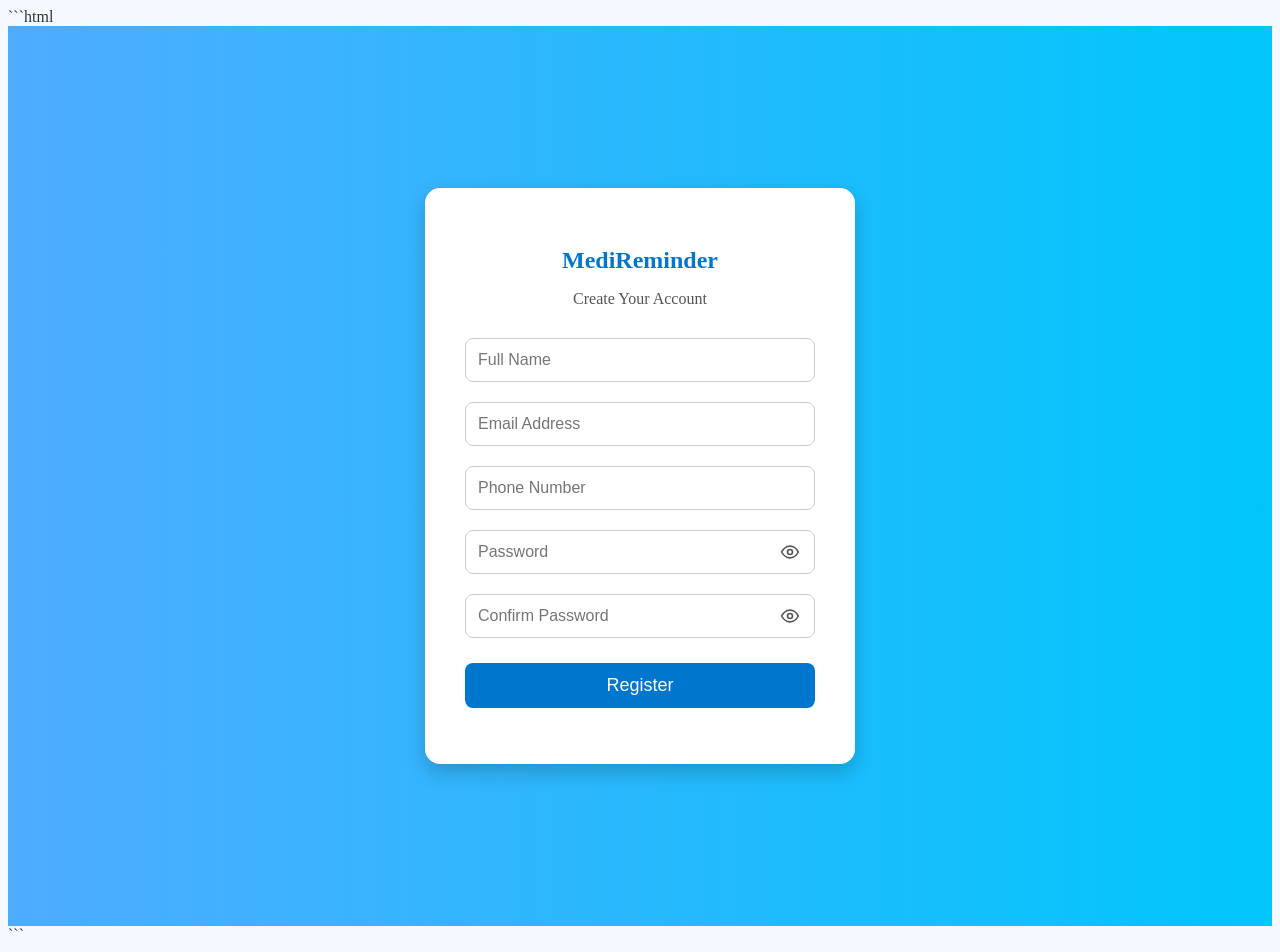
<file: register.html>
```html
<!DOCTYPE html>
<html lang="en">
<head>
    <meta charset="UTF-8">
    <meta name="viewport" content="width=device-width, initial-scale=1.0">

    <title>Register - Medicine Reminder System</title>

    <link rel="stylesheet" href="style.css">
</head>

<body>

<div class="login-container">
    <div class="login-box">

        <h2>MediReminder</h2>
        <p>Create Your Account</p>

        <form id="registerForm">

            <input
                type="text"
                id="fullName"
                placeholder="Full Name"
                required
            >

            <input
                type="email"
                id="email"
                placeholder="Email Address"
                required
            >

            <input
                type="tel"
                id="phone"
                placeholder="Phone Number"
                maxlength="10"
                pattern="[0-9]{10}"
                title="Enter exactly 10 digits"
                required
            >

            <!-- Password -->
            <div class="password-container">

                <input
                    type="password"
                    id="password"
                    placeholder="Password"
                    required
                >

                <button
                    type="button"
                    class="toggle-password"
                    onclick="togglePassword('password', this)"
                    aria-label="Show password"
                >
                    <svg class="eye-icon" viewBox="0 0 24 24">
                        <path d="M2 12s3.5-7 10-7 10 7 10 7-3.5 7-10 7-10-7-10-7Z"/>
                        <circle cx="12" cy="12" r="3"/>
                    </svg>
                </button>

            </div>

            <!-- Confirm Password -->
            <div class="password-container">

                <input
                    type="password"
                    id="confirmPassword"
                    placeholder="Confirm Password"
                    required
                >

                <button
                    type="button"
                    class="toggle-password"
                    onclick="togglePassword('confirmPassword', this)"
                    aria-label="Show confirm password"
                >
                    <svg class="eye-icon" viewBox="0 0 24 24">
                        <path d="M2 12s3.5-7 10-7 10 7 10 7-3.5 7-10 7-10-7-10-7Z"/>
                        <circle cx="12" cy="12" r="3"/>
                    </svg>
                </button>

            </div>

            <button type="submit">Register</button>

        </form>

    </div>
</div>

<script>

// Show / Hide Password
function togglePassword(inputId, button) {

    const password = document.getElementById(inputId);

    if (password.type === "password") {

        password.type = "text";

        button.innerHTML = `
            <svg class="eye-icon" viewBox="0 0 24 24">
                <path d="M3 3l18 18"/>
                <path d="M10.6 5.1A10.8 10.8 0 0 1 12 5c6.5 0 10 7 10 7a15 15 0 0 1-3 3.8"/>
                <path d="M6.2 6.2C3.5 8 2 12 2 12s3.5 7 10 7c1.5 0 2.8-.4 4-1"/>
            </svg>`;

        button.setAttribute("aria-label", "Hide password");

    } else {

        password.type = "password";

        button.innerHTML = `
            <svg class="eye-icon" viewBox="0 0 24 24">
                <path d="M2 12s3.5-7 10-7 10 7 10 7-3.5 7-10 7-10-7-10-7Z"/>
                <circle cx="12" cy="12" r="3"/>
            </svg>`;

        button.setAttribute("aria-label", "Show password");
    }
}


// Registration Form
document.getElementById("registerForm").addEventListener("submit", function(event) {

    event.preventDefault();

    const name = document.getElementById("fullName").value.trim();
    const email = document.getElementById("email").value.trim().toLowerCase();
    const phone = document.getElementById("phone").value.trim();
    const password = document.getElementById("password").value;
    const confirmPassword = document.getElementById("confirmPassword").value;


    // Name Validation
    if (!/^[A-Za-z ]+$/.test(name)) {
        alert("Invalid Name! Please enter letters only.");
        return;
    }


    // Phone Number Validation
    if (!/^[0-9]{10}$/.test(phone)) {
        alert("Invalid Phone Number! Enter exactly 10 digits.");
        return;
    }


    // Strong Password Validation
    const strongPassword = /^(?=.*[a-z])(?=.*[A-Z])(?=.*\d)(?=.*[@#$!%&*])[A-Za-z\d@#$!%&*]{8,}$/;

    if (!strongPassword.test(password)) {
        alert("Weak Password! Use at least 8 characters with uppercase, lowercase, number and special character.");
        return;
    }


    // Confirm Password Validation
    if (password !== confirmPassword) {
        alert("Passwords do not match!");
        return;
    }


    // Load Existing Users
    let users = [];

    try {
        users = JSON.parse(localStorage.getItem("users")) || [];
    } catch (error) {
        users = [];
    }


    // Migrate Previous Account
    const oldUser = localStorage.getItem("user");

    if (oldUser) {
        try {
            const previousUser = JSON.parse(oldUser);

            if (previousUser.email) {

                const exists = users.some(function(u) {
                    return u.email.toLowerCase() === previousUser.email.toLowerCase();
                });

                if (!exists) {
                    users.push(previousUser);
                }
            }

        } catch (error) {
            console.log("Previous user data could not be read.");
        }
    }


    // Check Duplicate Email
    const emailExists = users.some(function(u) {
        return u.email.toLowerCase() === email;
    });

    if (emailExists) {
        alert("This email is already registered! Please use another email.");
        return;
    }


    // Create New User
    const user = {
        name: name,
        email: email,
        phone: phone,
        password: password
    };


    // Save Users
    users.push(user);

    localStorage.setItem("users", JSON.stringify(users));

    alert("Registration Successful! Your account has been created.");

    window.location.href = "login.html";

});

</script>

</body>
</html>
```
</file>
<file: style.css>
```css
/* =========================================
   RESET
========================================= */

* {
    margin: 0;
    padding: 0;
    box-sizing: border-box;
    font-family: Arial, sans-serif;
}


/* =========================================
   BODY
========================================= */

body {
    background-color: #f4f9ff;
    color: #333;
}


/* =========================================
   NAVIGATION BAR
========================================= */

.navbar {
    background: #0077cc;
    color: white;
    display: flex;
    justify-content: space-between;
    align-items: center;
    padding: 15px 50px;
}

.logo {
    font-size: 28px;
    font-weight: bold;
}

.nav-links {
    display: flex;
    list-style: none;
}

.nav-links li {
    margin-left: 25px;
}

.nav-links a {
    text-decoration: none;
    color: white;
    font-size: 18px;
    transition: 0.3s;
}

.nav-links a:hover {
    color: #ffe082;
}


/* =========================================
   HERO SECTION
========================================= */

.hero {
    text-align: center;
    padding: 100px 20px;
    background: linear-gradient(to right, #4facfe, #00c6fb);
    color: white;
}

.hero h1 {
    font-size: 48px;
    margin-bottom: 20px;
}

.hero p {
    font-size: 20px;
    width: 70%;
    margin: auto;
    margin-bottom: 30px;
}

.btn {
    text-decoration: none;
    background: white;
    color: #0077cc;
    padding: 12px 30px;
    border-radius: 30px;
    font-size: 18px;
    font-weight: bold;
}

.btn:hover {
    background: #0077cc;
    color: white;
    border: 2px solid white;
}


/* =========================================
   FEATURES SECTION
========================================= */

.features {
    padding: 60px 40px;
    text-align: center;
}

.features h2 {
    font-size: 36px;
    margin-bottom: 40px;
    color: #0077cc;
}

.feature-container {
    display: flex;
    justify-content: center;
    gap: 30px;
    flex-wrap: wrap;
}

.card {
    width: 280px;
    background: white;
    padding: 30px;
    border-radius: 15px;
    box-shadow: 0 5px 15px rgba(0,0,0,0.15);
    transition: 0.3s;
}

.card:hover {
    transform: translateY(-8px);
}

.card h3 {
    margin-bottom: 15px;
    color: #0077cc;
}


/* =========================================
   FOOTER
========================================= */

footer {
    background: #0077cc;
    color: white;
    text-align: center;
    padding: 20px;
    margin-top: 50px;
}


/* =========================================
   LOGIN AND REGISTER
========================================= */

.login-container {
    display: flex;
    justify-content: center;
    align-items: center;
    height: 100vh;
    background: linear-gradient(to right, #4facfe, #00c6fb);
}

.login-box {
    background: white;
    padding: 40px;
    width: 350px;
    border-radius: 15px;
    text-align: center;
    box-shadow: 0 8px 20px rgba(0,0,0,0.2);
}

.login-box h2 {
    color: #0077cc;
    margin-bottom: 10px;
}

.login-box p {
    color: #555;
    margin-bottom: 20px;
}

.login-box input {
    width: 100%;
    padding: 12px;
    margin: 10px 0;
    border: 1px solid #ccc;
    border-radius: 8px;
    font-size: 16px;
}

.login-box button {
    width: 100%;
    padding: 12px;
    background: #0077cc;
    color: white;
    border: none;
    border-radius: 8px;
    font-size: 18px;
    cursor: pointer;
    margin-top: 15px;
}

.login-box button:hover {
    background: #005fa3;
}

.register-link a {
    color: #0077cc;
    text-decoration: none;
    font-weight: bold;
}

.register-link a:hover {
    text-decoration: underline;
}


/* =========================================
   DASHBOARD
========================================= */

.dashboard {
    padding: 50px;
    text-align: center;
}

.dashboard h1 {
    color: #0077cc;
    margin-bottom: 10px;
}

.dashboard p {
    margin-bottom: 30px;
}

.dashboard-cards {
    display: flex;
    justify-content: center;
    gap: 30px;
    flex-wrap: wrap;
    margin-bottom: 30px;
}

.dashboard-buttons {
    margin: 30px 0;
}

.dashboard-buttons .btn {
    margin: 10px;
}

.schedule {
    list-style: none;
    margin-top: 20px;
}

.schedule li {
    background: white;
    margin: 10px auto;
    padding: 15px;
    width: 350px;
    border-radius: 10px;
    box-shadow: 0 4px 10px rgba(0,0,0,0.1);
}


/* =========================================
   SELECT AND TEXTAREA
========================================= */

select,
textarea {
    width: 100%;
    padding: 12px;
    margin: 10px 0;
    border: 1px solid #ccc;
    border-radius: 8px;
    font-size: 16px;
    font-family: Arial, sans-serif;
}

textarea {
    resize: none;
}


/* =========================================
   MEDICINE TABLE
========================================= */

.medicine-table {
    width: 90%;
    margin: 30px auto;
    border-collapse: collapse;
}

.medicine-table th,
.medicine-table td {
    border: 1px solid #ddd;
    padding: 15px;
    text-align: center;
}

.medicine-table th {
    background: #0077cc;
    color: white;
}

.medicine-table tr:nth-child(even) {
    background: #f2f2f2;
}


/* =========================================
   PROFILE IMAGE
========================================= */

.profile-img {
    width: 120px;
    height: 120px;
    border-radius: 50%;
    margin: 20px 0;
    border: 4px solid #0077cc;
}


/* =========================================
   PASSWORD EYE ICON
========================================= */

.password-container {
    position: relative;
    width: 100%;
}

.password-container input {
    width: 100%;
    box-sizing: border-box;
    padding-right: 45px;
}

/* Eye Button */

.login-box .password-container .toggle-password {
    position: absolute !important;
    right: 10px !important;
    top: 50% !important;
    transform: translateY(-50%) !important;

    width: 30px !important;
    height: 30px !important;

    padding: 0 !important;
    margin: 0 !important;

    background: transparent !important;
    background-color: transparent !important;

    border: none !important;
    border-radius: 50% !important;
    box-shadow: none !important;

    color: #555 !important;

    cursor: pointer;

    display: flex;
    align-items: center;
    justify-content: center;

    z-index: 2;
}

/* Remove Blue Hover Background */

.login-box .password-container .toggle-password:hover {
    background: transparent !important;
    background-color: transparent !important;
    box-shadow: none !important;
}

/* Eye Icon Design */

.eye-icon {
    width: 20px;
    height: 20px;

    fill: none;
    stroke: #555;
    stroke-width: 2;

    stroke-linecap: round;
    stroke-linejoin: round;
}


/* =========================================
   MOBILE-FRIENDLY DESIGN
========================================= */

@media (max-width: 768px) {

    /* NAVIGATION */

    .navbar {
        flex-direction: column;
        align-items: center;
        padding: 15px;
        gap: 15px;
    }

    .logo {
        font-size: 24px;
        text-align: center;
    }

    .nav-links {
        display: flex;
        flex-wrap: wrap;
        justify-content: center;
        gap: 8px;
        padding: 0;
        margin: 0;
    }

    .nav-links li {
        margin-left: 0;
    }

    .nav-links a {
        font-size: 14px;
        padding: 7px 9px;
    }


    /* HOME / HERO */

    .hero {
        padding: 60px 20px;
    }

    .hero h1 {
        font-size: 32px;
        margin-bottom: 15px;
    }

    .hero p {
        width: 100%;
        font-size: 16px;
        line-height: 1.5;
    }

    .btn {
        font-size: 16px;
        padding: 10px 22px;
    }


    /* FEATURES */

    .features {
        padding: 40px 20px;
    }

    .features h2 {
        font-size: 28px;
        margin-bottom: 25px;
    }

    .feature-container {
        flex-direction: column;
        align-items: center;
        gap: 20px;
    }

    .card {
        width: 100%;
        max-width: 350px;
        padding: 25px;
    }


    /* LOGIN / REGISTER / ADD MEDICINE */

    .login-container {
        min-height: calc(100vh - 70px);
        height: auto;
        width: 100%;
        padding: 30px 15px;
        box-sizing: border-box;
    }

    .login-box {
        width: 100%;
        max-width: 400px;
        padding: 25px 20px;
        box-sizing: border-box;
    }

    .login-box input,
    .login-box select,
    .login-box textarea {
        width: 100%;
        box-sizing: border-box;
    }

    /* Keep Eye Icon Small on Mobile */

    .login-box .password-container .toggle-password {
        width: 30px !important;
        height: 30px !important;
        padding: 0 !important;
        margin: 0 !important;
    }


    /* DASHBOARD */

    .dashboard {
        width: 92%;
        padding: 30px 0;
        margin: auto;
    }

    .dashboard h1 {
        font-size: 26px;
    }

    .dashboard > p {
        font-size: 15px;
        line-height: 1.5;
    }

    .dashboard-cards {
        flex-direction: column;
        gap: 15px;
    }

    .dashboard .card {
        width: 100%;
        max-width: none;
    }

    .dashboard-buttons {
        display: flex;
        flex-direction: column;
        gap: 10px;
        margin: 25px 0;
    }

    .dashboard-buttons .btn {
        width: 100%;
        margin: 0;
        text-align: center;
        box-sizing: border-box;
    }

    .schedule {
        padding: 0;
    }

    .schedule li {
        width: 100%;
        box-sizing: border-box;
    }


    /* GENERAL BUTTONS */

    button {
        max-width: 100%;
    }


    /* PROFILE IMAGE */

    .profile-img {
        width: 100px;
        height: 100px;
    }


    /* FOOTER */

    footer {
        padding: 15px;
        font-size: 14px;
    }

}
```
</file>
